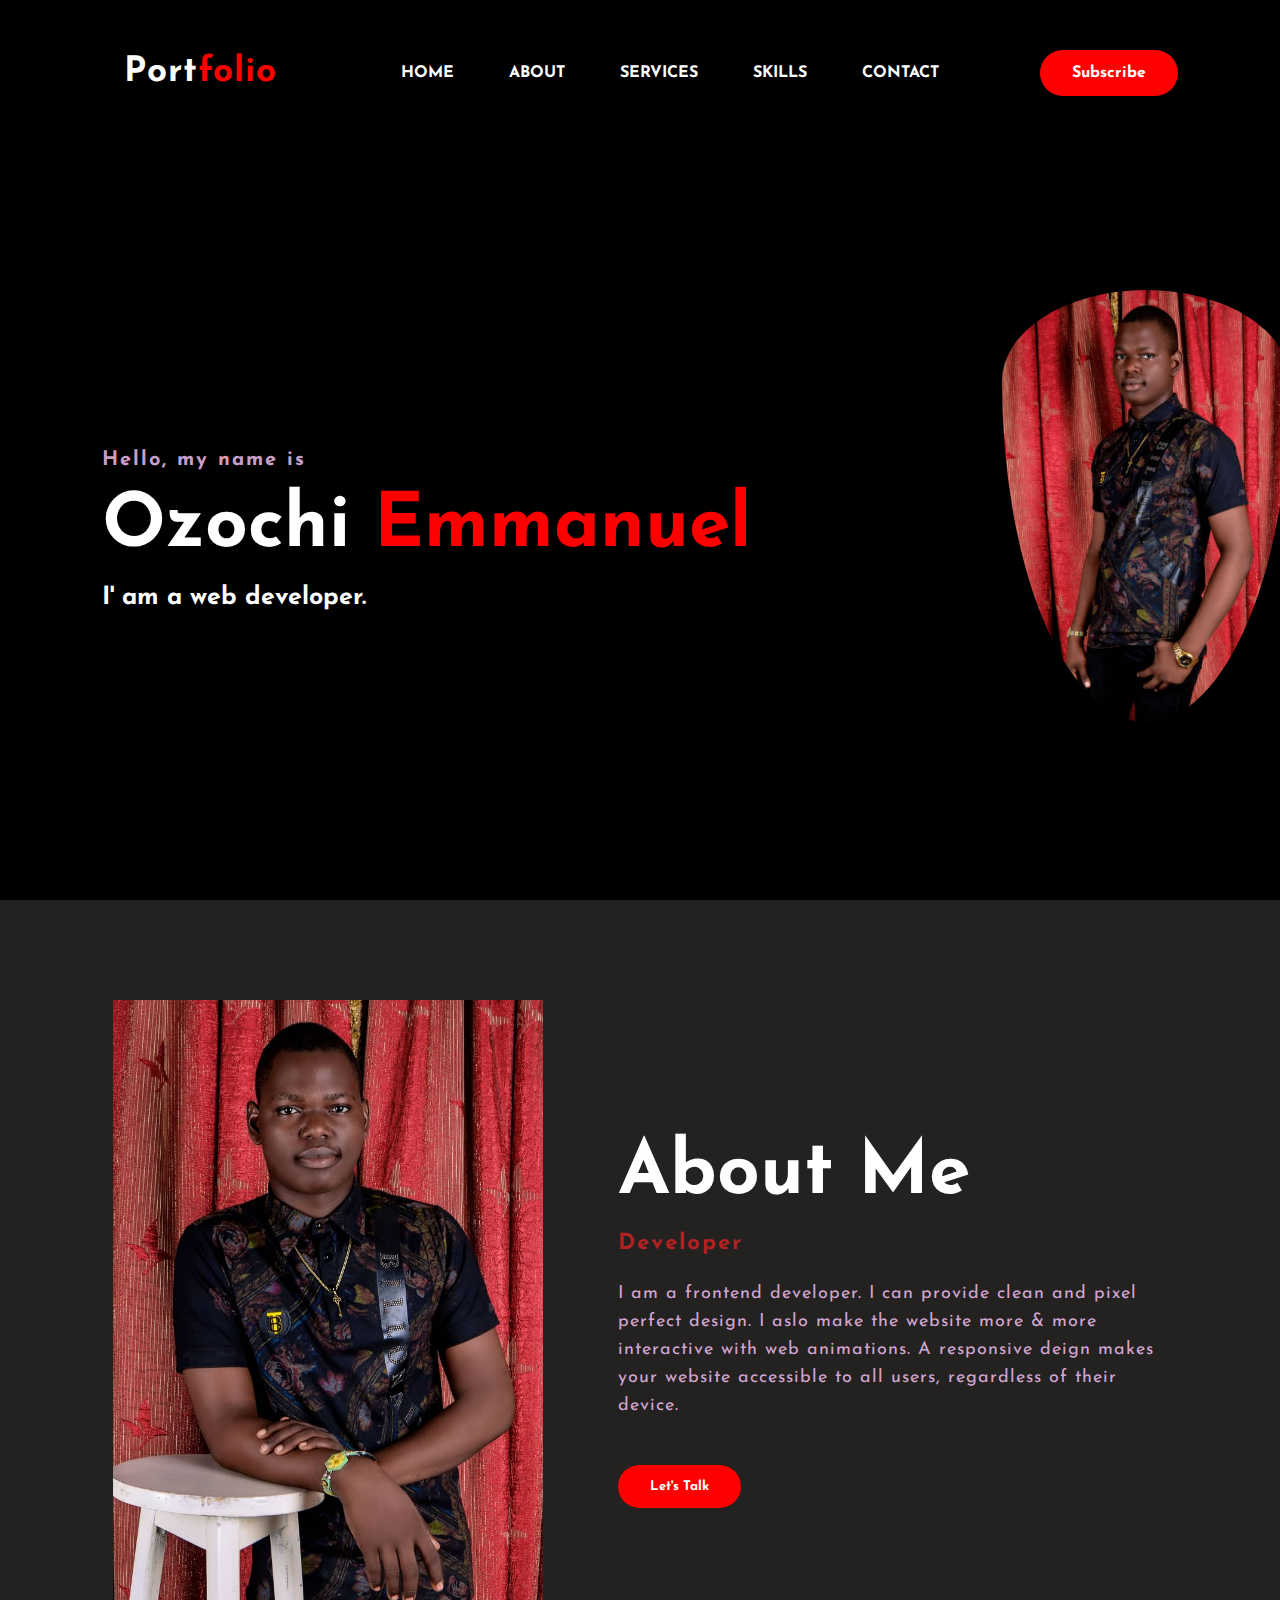
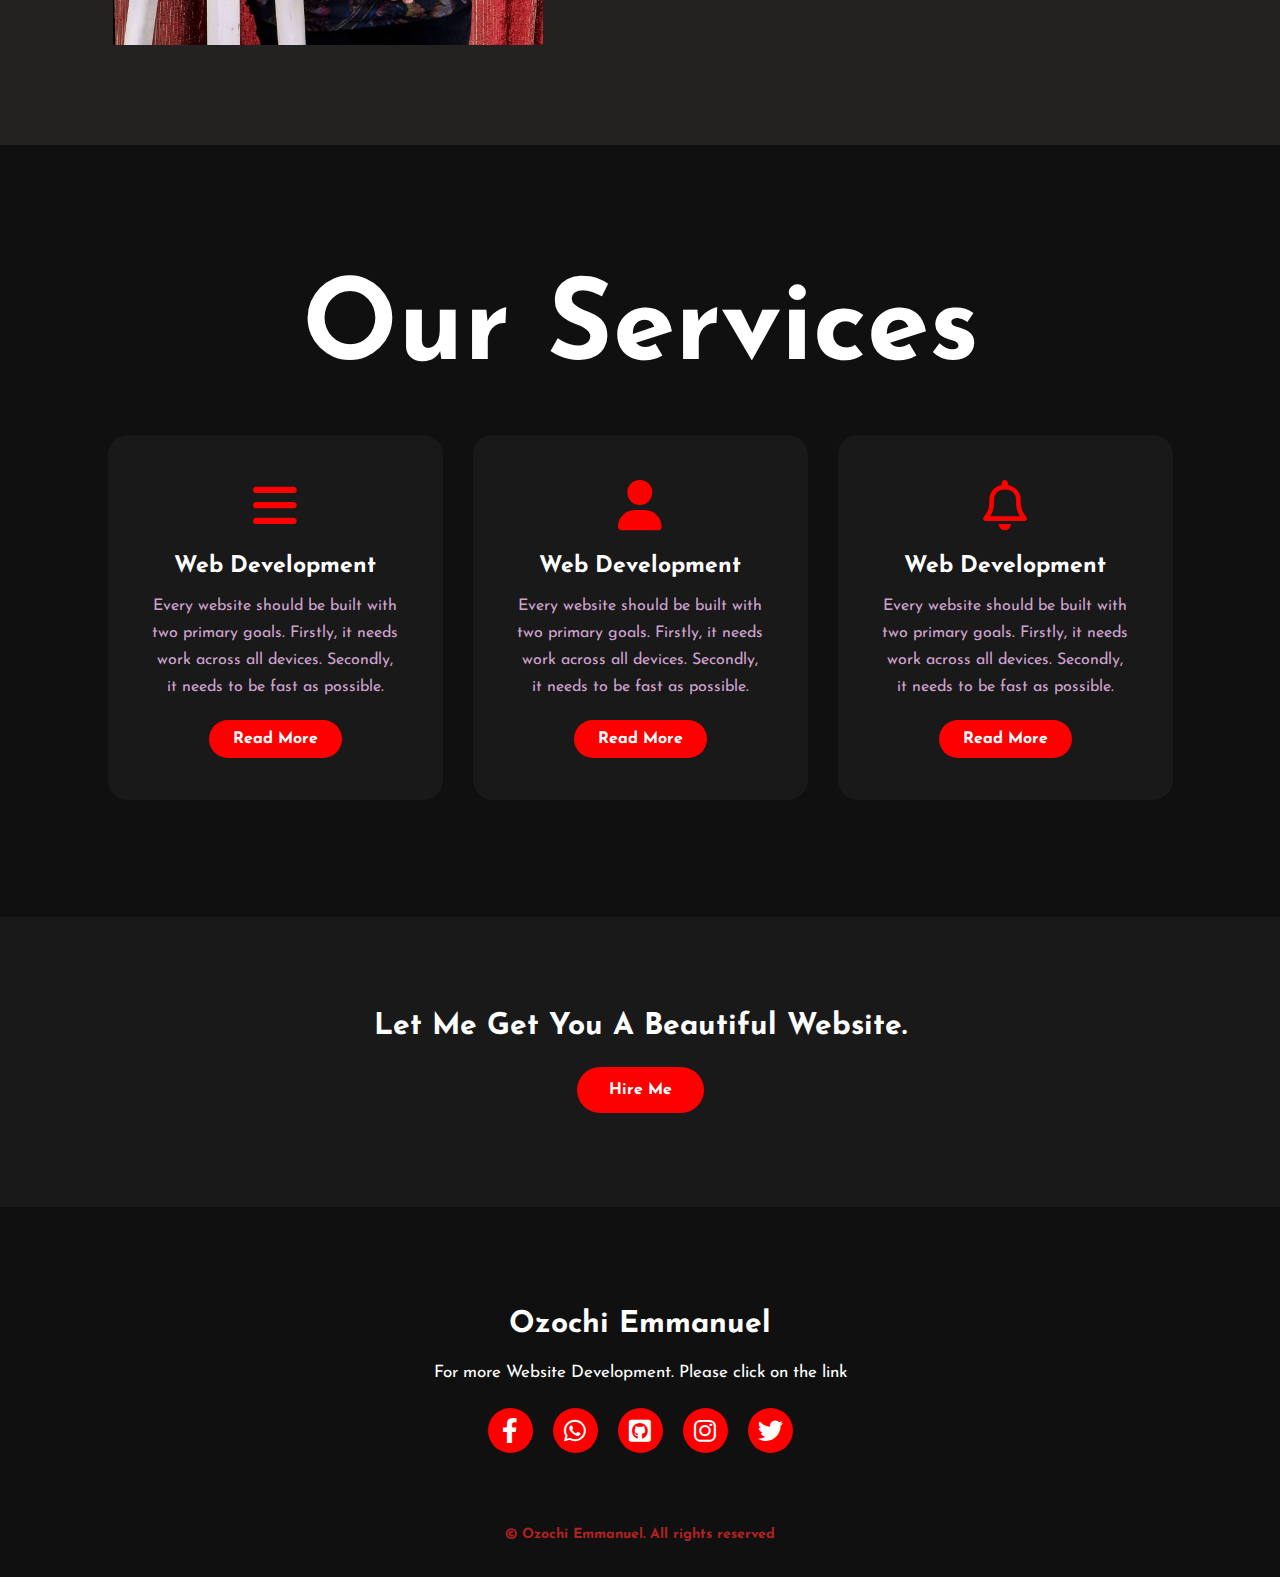
<file: index.html>
<!DOCTYPE html>
<html lang="en">
<head>
    <link rel="stylesheet" href="style.css">
    <meta charset="UTF-8">
    <meta name="viewport" content="width=device-width, initial-scale=1.0">
    <meta http-equiv="X-UA-Compatible" content="IE=edge">
    <link rel="stylesheet" href="fontawesome-free-6.1.1-web/css/all.css">
    <link rel="preconnect" href="https://fonts.gstatic.com">
    <link href="https://fonts.googleapis.com/css2?family=josefin+sans:ital,wght@0,100;0
    ,200;0,300;0,400;0,500;0,600;0,700;1,100;1,200;1,300;1,400;1,500;1,600;1,700&display=swap" rel="stylesheet">
    <title>Portfolio</title>
</head>
<body>
    <!----portfolio section start---->
    <div class="portfolio" id="home"> 
        <nav> 
            <h2 class="logo">Port<span>folio</span></h2>
            <ul> 
                <li><a href="#home">HOME</a></li>
                <li><a href="#about">ABOUT</a></li>
                <li><a href="#service">SERVICES</a></li>
                <li><a href="#skill">SKILLS</a></li>
                <li><a href="contact.html">CONTACT</a></li>
            </ul>

            <a href="#" class="btn" id="subscribe">Subscribe</a>
        </nav>

        <div class="content"> 
            <h4> Hello, my name is</h4>
            <h1>Ozochi <span>Emmanuel</span></h1>
            <h3>I' am a web developer.</h3>
            <img src="../Ozor A.jpg" alt=""> 
        </div>

    </div>

    <!----About section start---->
    <section class="about" id="about">
        <div class="main">
            <img src="Ozor.jpg" alt="" class="pic">
            <div class="about-text">
                <h2>About Me </h2>
                <h5><a style="color: firebrick;">Developer</a></h5>
                <p>
                    I am a frontend developer. I can provide clean and pixel perfect  design. I aslo make the website more & more interactive with web animations.  A responsive deign makes your website accessible to all users, regardless of their device. 
                </p>
                <button type="button"> Let's Talk   </button>
            </div>
        </div>            
    </section>

    <!----service section start----->
    <div class="service" id="service"> 
        <div class="title">
            <h2>Our Services</h2>
        </div>

        <div class="box">
            <div class="card">
                <i class="fas fa-bars"></i>
                <h5>Web Development</h5>
                <div class="pra">
                    <p>
                        Every website should be built with two primary goals. Firstly, it needs <br> work across all devices. Secondly,<br>it needs to be fast as possible.
                    </p>

                    <p style="text-align: center;">
                        <a class="button" href="#">Read More</a>
                    </p>
                </div>
            </div>

            <div class="card">
                <i class="fas fa-user"></i>
                <h5>Web Development</h5>
                <div class="pra">
                    <p>
                        Every website should be built with two primary goals. Firstly, it needs <br> work across all devices. Secondly,<br>it needs to be fast as possible.
                    </p>

                    <p style="text-align: center;">
                        <a class="button" href="service.html">Read More</a>
                    </p>

                </div>
            </div>

            <div class="card">
                <i class="fa-regular fa-bell"></i>
                <h5>Web Development</h5>
                <div class="pra">
                    <p>
                        Every website should be built with two primary goals. Firstly, it needs <br> work across all devices. Secondly,<br>it needs to be fast as possible.
                    </p>

                    <p style="text-align: center;">
                        <a class="button" href="#">Read More</a>
                    </p>
                </div>
            </div>
        </div>
    </div>

    <!----Contact Me----->
    <div class="contact-me" id="skill">
        <p>Let Me Get You A Beautiful Website.</p>
            <a href="contact.html" class="button-two">Hire Me</a>
    </div>

    <!---foooter start--->
    <footer id="subscribe">
        <p>Ozochi Emmanuel</p>
        <p>For more Website Development. Please click on the link</p>
        <div class="social">
            <a href="https://www.facebook.com/youngozo.dopa"><i class="fab fa-facebook-f"></i></a>
            <a href="https://wa.me/+2349032766169"> <i class="fab fa-whatsapp"></i></a>
            <a href="https://github.com/Chidelemmanuel"><i class="fa-brands fa-github-square" id="github"></i>
            <a href="https://www.instagram.com/chidel_emmanuel"><i class="fab fa-instagram"></i></a> 
            <a href="https://www.twitter.com/Ozochi Emmanuel"><i class="fab fa-twitter"></i></a>
        </div>
        <p class="end">  &copy; Ozochi Emmanuel. All rights reserved</p>
    </footer>
</body>
</html>
</file>
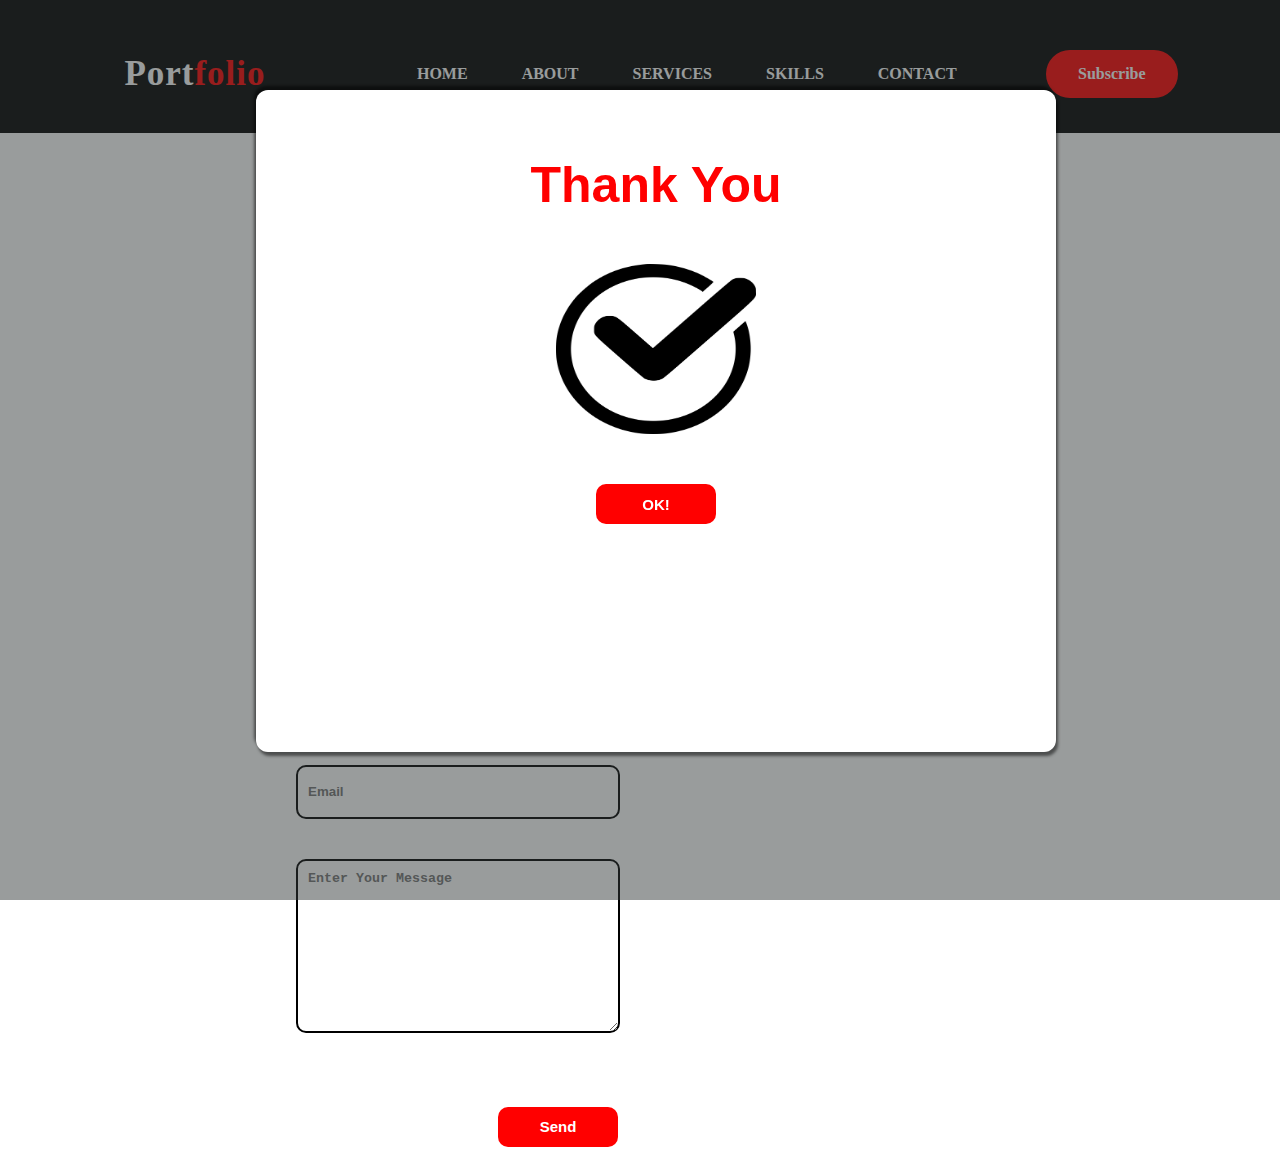
<file: contact.html>
<!DOCTYPE html>
<html lang="en">
<head>
    <link rel="stylesheet" href="fontawesome-free-6.1.1-web/css/all.css">
    <meta charset="UTF-8">
    <meta http-equiv="X-UA-Compatible" content="IE=edge">
    <meta name="viewport" content="width=device-width, initial-scale=1.0">
    <title>Contact us</title>
    <link rel="stylesheet" href="contact.css">
</head>
<body>
    <nav> 
        <h2 class="logo">Port<span>folio</span></h2>
        <ul> 
            <li><a href="index.html">HOME</a></li>
            <li><a href="#about">ABOUT</a></li>
            <li><a href="service.html">SERVICES</a></li>
            <li><a href="#skill">SKILLS</a></li>
            <li><a href="contact.html">CONTACT</a></li>
        </ul>

        <a href="#" class="btn" id="subscribe">Subscribe</a>
    </nav>

    <div class="contact-me">
        <h1>Contact Me</h1>             
        <i class="fa-solid fa-phone" id="icon"></i>

        <h3 class="text">Call Me</h3>
        <p class="para"> +2349032766169</p>

        <i class="fa-solid fa-envelope" id="icon"></i>
        <h3 class="email">Email</h3>
        <p class="mail">emmanuelozochi2019@gmail.com</p>

        <i class="fa-solid fa-location-dot" id="icon"></i>
        <h3 class="location">Location</h3>
        <p class="atani">Atani, Anambra State, Nigeria.</p>

        <center>
            <form action="mailto:emmanuelozochi2019@gmail.com">
                <input type="text" placeholder="Name">
                <input type="email" placeholder="Email">
                <textarea name="message" rows="10" cols="30" placeholder="Enter Your Message"></textarea>
                <br>
                <button class="button">Send</button>
            </form>
        </center> 

        <div class="backdrop"></div>
        <div class="modal">

            <p>Thank You</p>
            
            <section>
                <img src="./Good.png" alt="">

                <a href="index.html">
                    <button class="last-btn">OK!</button>
                </a>

            </section>     

        </div>
    </div>
</body>
</html>
</file>
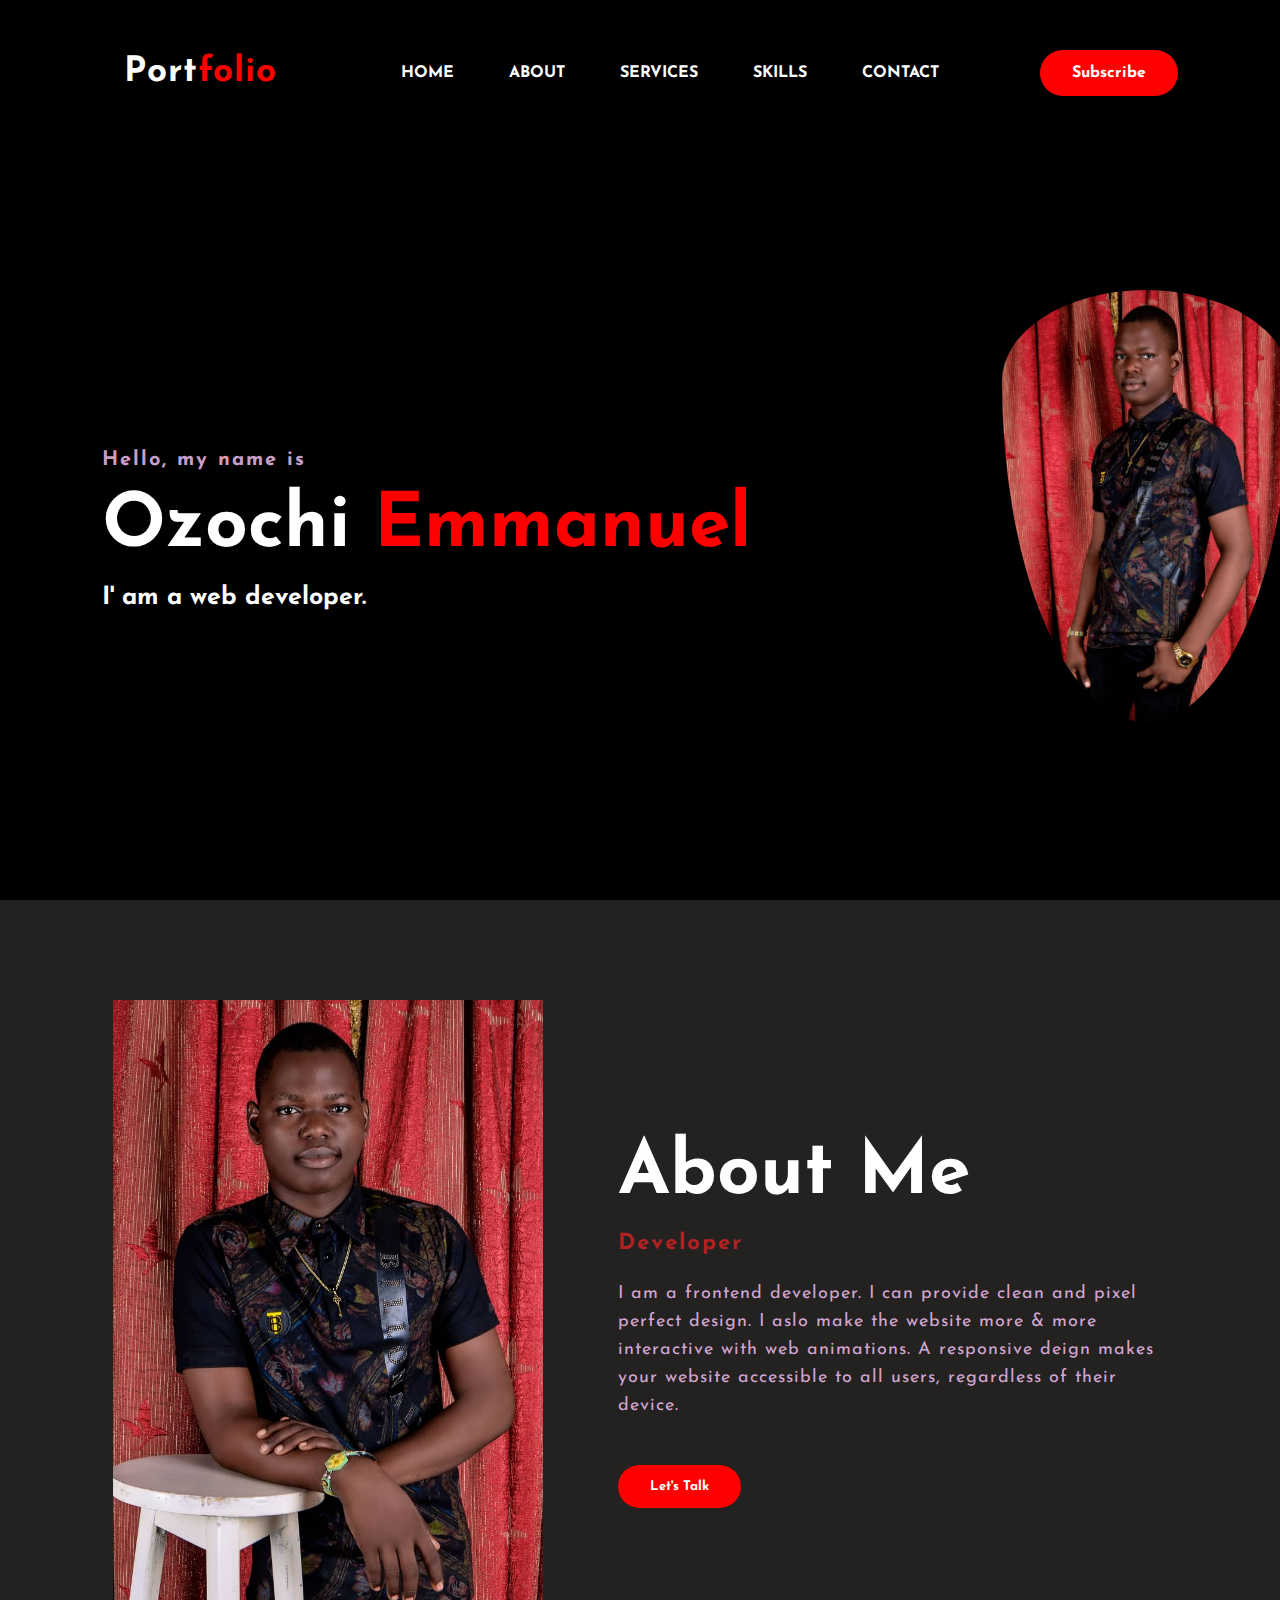
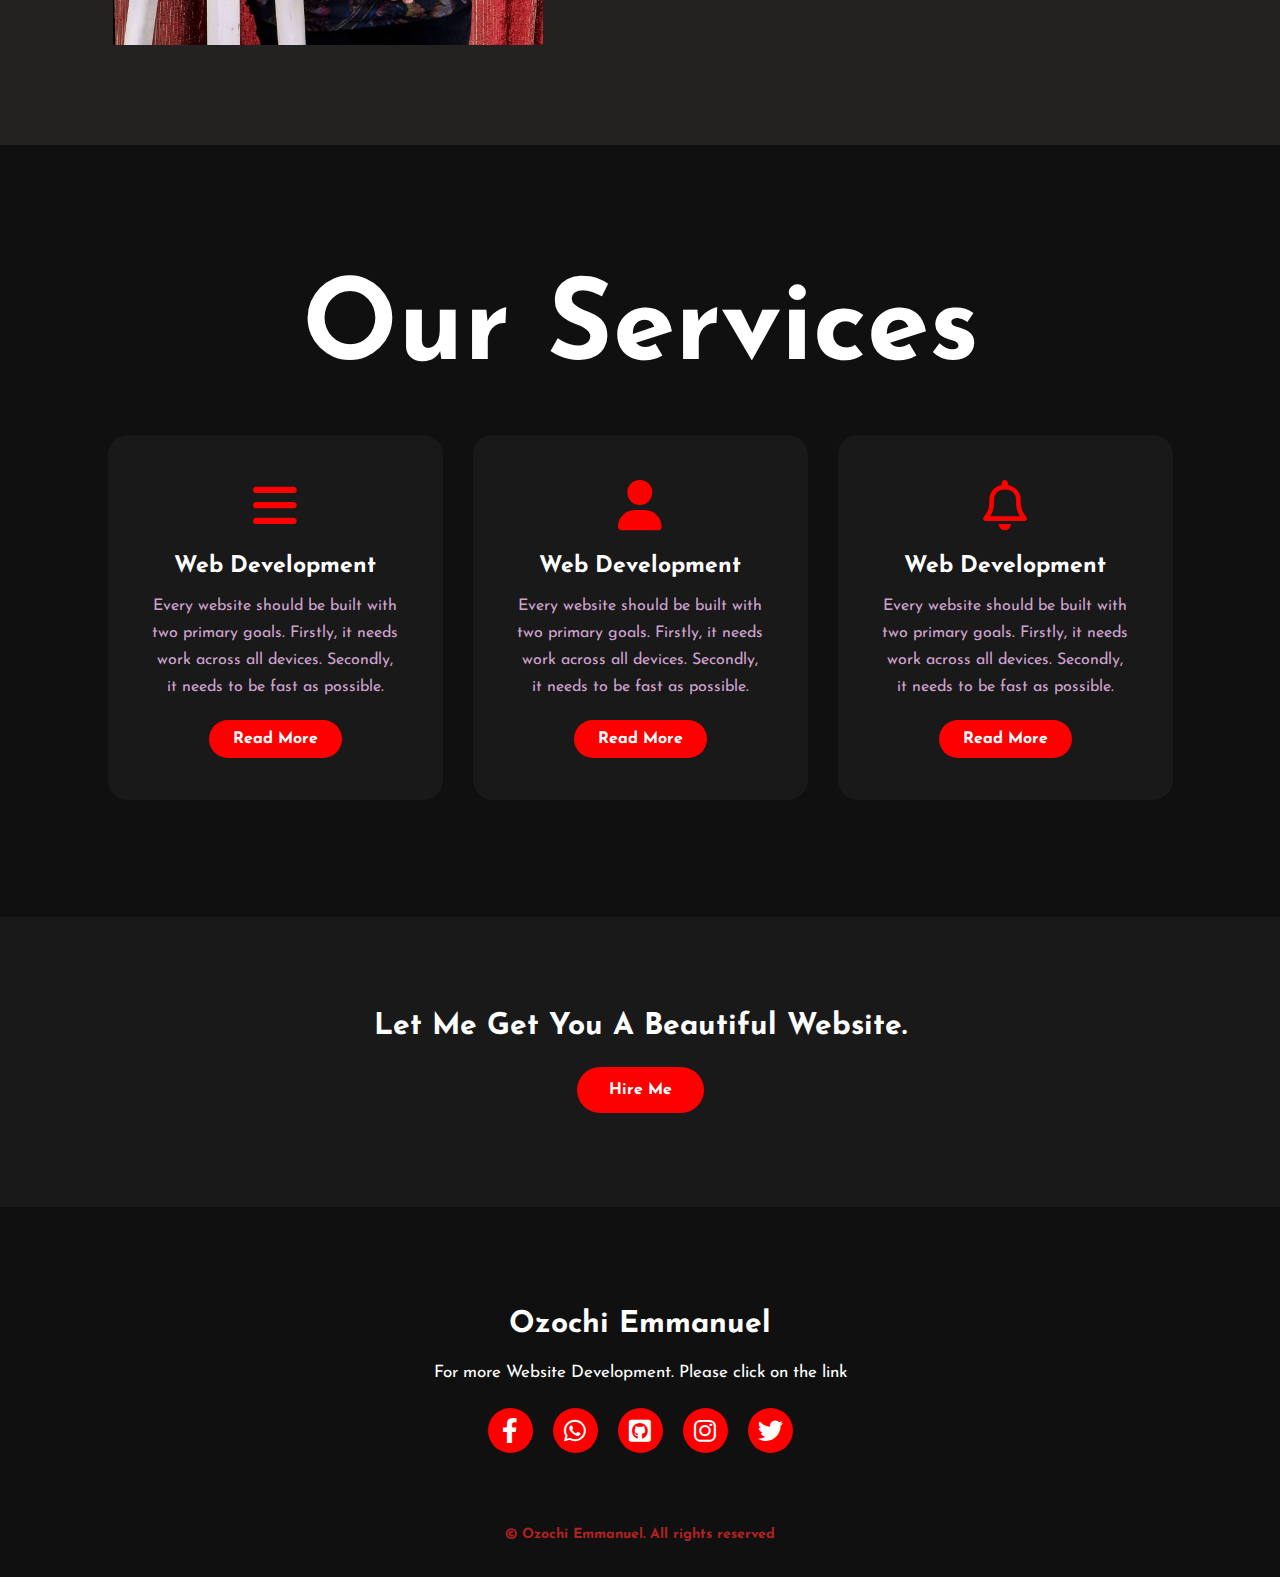
<file: portfolio.html>
<!DOCTYPE html>
<html lang="en">
<head>
    <link rel="stylesheet" href="portfolio.css">
    <meta charset="UTF-8">
    <meta http-equiv="X-UA-Compatible" content="IE=edge">
    <meta name="viewport" content="width=device-width, initial-scale=1.0">
    <link rel="stylesheet" href="fontawesome-free-6.1.1-web/css/all.css">
    <link rel="preconnect" href="https://fonts.gstatic.com">
    <link href="https://fonts.googleapis.com/css2?family=josefin+sans:ital,wght@0,100;0
    ,200;0,300;0,400;0,500;0,600;0,700;1,100;1,200;1,300;1,400;1,500;1,600;1,700&display=swap" rel="stylesheet">
    <title>Portfolio</title>
</head>
<body>
    <!----portfolio section start---->
    <div class="portfolio"> 
        <nav> 
            <h2 class="logo">Port<span>folio</span></h2>
            <ul> 
                <li><a href="#">HOME</a></li>
                <li><a href="#">ABOUT</a></li>
                <li><a href="service.html">SERVICES</a></li>
                <li><a href="#">SKILLS</a></li>
                <li><a href="contact.html">CONTACT</a></li>
            </ul>

            <a href="#" class="btn">Subscribe</a>
        </nav>

        <div class="content"> 
            <h4> Hello, my name is</h4>
            <h1>Ozochi <span>Emmanuel</span></h1>
            <h3>I' am a web developer.</h3>
            <img src="../Ozor A.jpg" alt=""> 
        </div>

    </div>

    <!----About section start---->
    <section class="about">
        <div class="main">
            <img src="Ozor.jpg" alt="" class="pic">
            <div class="about-text">
                <h2>About Me </h2>
                <h5><a style="color: firebrick;">Developer</a></h5>
                <p>
                    I am a frontend developer. I can provide clean and pixel perfect  design. I aslo make the website more & more interactive with web animations.  A responsive deign makes your website accessible to all users, regardless of their device. 
                </p>
                <button type="button"> Let's Talk   </button>
            </div>
        </div>            
    </section>

    <!----service section start----->
    <div class="service"> 
        <div class="title">
            <h2>Our Services</h2>
        </div>

        <div class="box">
            <div class="card">
                <i class="fas fa-bars"></i>
                <h5>Web Development</h5>
                <div class="pra">
                    <p>
                        Every website should be built with two primary goals. Firstly, it needs <br> work across all devices. Secondly,<br>it needs to be fast as possible.
                    </p>

                    <p style="text-align: center;">
                        <a class="button" href="#">Read More</a>
                    </p>
                </div>
            </div>

            <div class="card">
                <i class="fas fa-user"></i>
                <h5>Web Development</h5>
                <div class="pra">
                    <p>
                        Every website should be built with two primary goals. Firstly, it needs <br> work across all devices. Secondly,<br>it needs to be fast as possible.
                    </p>

                    <p style="text-align: center;">
                        <a class="button" href="service.html">Read More</a>
                    </p>

                </div>
            </div>

            <div class="card">
                <i class="fa-regular fa-bell"></i>
                <h5>Web Development</h5>
                <div class="pra">
                    <p>
                        Every website should be built with two primary goals. Firstly, it needs <br> work across all devices. Secondly,<br>it needs to be fast as possible.
                    </p>

                    <p style="text-align: center;">
                        <a class="button" href="#">Read More</a>
                    </p>
                </div>
            </div>
        </div>
    </div>

    <!----Contact Me----->
    <div class="contact-me">
        <p>
            Let Me Get You A Beautiful Website.</p>
            <a href="contact.html" class="button-two">Hire Me</a>
    </div>

    <!---foooter start--->
    <footer>
        <p>Ozochi Emmanuel</p>
        <p>For more Website Development. Please click on the link</p>
        <div class="social">
            <a href="https://www.facebook.com/youngozo.dopa"><i class="fab fa-facebook-f"></i></a>
            <a href="https://wa.me/+2349032766169"> <i class="fab fa-whatsapp"></i></a>
            <a href="https://github.com/Chidelemmanuel"><i class="fa-brands fa-github-square" id="github"></i>
            <a href="https://www.instagram.com/chidel_emmanuel"><i class="fab fa-instagram"></i></a> 
            <a href="https://www.twitter.com/Ozochi Emmanuel"><i class="fab fa-twitter"></i></a>
        </div>
        <p class="end">  &copy; Ozochi Emmanuel. All rights reserved</p>
    </footer>
</body>
</html>
</file>
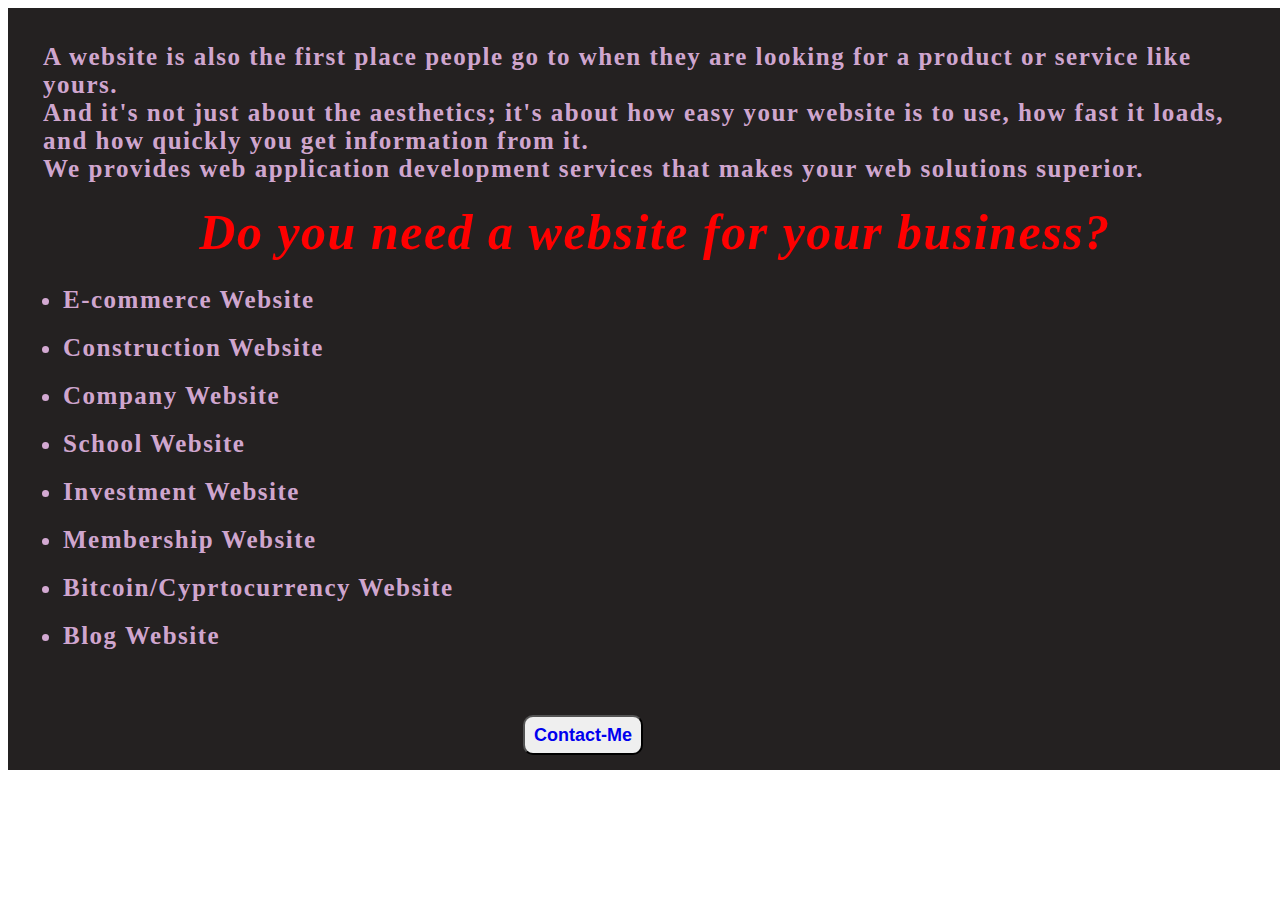
<file: service.html>
<!DOCTYPE html>
<html lang="en">
<head>
    <link rel="stylesheet" href="service.css">
    <meta charset="UTF-8">
    <meta http-equiv="X-UA-Compatible" content="IE=edge">
    <meta name="viewport" content="width=device-width, initial-scale=1.0">
    <title>Service</title>
</head>
<body>
    <section>
        <p>
            A website is also the first place people go to when they are looking for a product or service like yours. <br>
            And it's not just about the aesthetics; it's about how easy your website is to use, how fast it loads, and how quickly you get information from it. <br>
            We provides web application development services that makes your web solutions superior.     
        </p>

        <h1>Do you need a website for your business?</h1>
        <ul>
            <li>E-commerce Website</li>
            <li>Construction Website</li>
            <li>Company Website</li>
            <li>School Website</li>
            <li>Investment Website</li>
            <li>Membership Website</li>
            <li>Bitcoin/Cyprtocurrency Website</li>
            <li> Blog Website</li>
        </ul>

        <button><a href="contact.html">Contact-Me</a></button>
    </section>
</body>
</html>
</file>
<file: style.css>
* {
    font-family: 'Josefin Sans', sans-serif;
    box-sizing: border-box;
    margin: 0;
    padding: 0;
}

html {
    scroll-behavior: smooth;
}

.portfolio {
    height: 100vh;
    width: 100%;
    background-size: cover;
    background-position: center;
    background: black;
}

nav {
    display: flex;
    align-items: center;
    justify-content: space-between;
    padding-top: 45px;
    padding-left: 8%;
    padding-right: 8%;
}

.logo {
    color: white;
    font-size: 35px;
    letter-spacing: 1px;
    cursor: pointer;
    padding: 10px 22px;
}

span {
    color: red;
}

nav ul li {
    display: inline-block;
    list-style-type: none;
    padding: 10px 25px;
}

nav ul li a {  
    color: #fff;
    text-decoration: none;
    font-weight: bolder;
    text-transform: capitalize;
}
  
nav ul li a:hover {
    color: red;
    transition: .4s;
    border-bottom: 5px solid red;
    padding: 3px 0;
}

.btn {
    background-color: red;
    color: #fff;
    text-decoration: none;
    border: 2px solid transparent;
    font-weight: bolder;
    padding: 13px 30px;
    border-radius: 30px;
    transition: .4s;
    cursor: pointer;
}

.btn:hover {
    background-color: transparent;
    border: 2px solid red;
    cursor: pointer; 
}

.portfolio nav {
    background: #000;
    position: fixed;
    top: 0;
    left: 0;
    margin: 0;
    width: 100%;
    z-index: 1;
    box-sizing: border-box;
}

.content {
    position: absolute;
    top: 50%;
    left: 8%;
    transform: scaleY(100%);
}

.content > img {
    position: relative;
    right: -900px;
    top: -620px;
    border-radius: 50%;
    height: 10%;
    width: 40%;
    padding-top: 250px;
}

h1 {
    color: white;
    margin: 20px 0px 20px;
    font-size: 75px;
}

h3 {
    color: white;
    font-size: 25px;
    margin-bottom: 50px;
}

h4 {
    color: #fcfc;
    letter-spacing: 2px;
    font-size: 20px;
}

.about {
    width: 100%; 
    padding: 100px 0px;
    background-color: #242121; 
    height: 100%
}

.about img{
    width: 430px;
    height: auto;
}

.about-text{
    width: 550px;
}

.main {
    width: 1130px;
    max-width: 95%;
    margin: 0px auto;
    display: flex;
    justify-content: space-around;
    align-items: center;
}

.about-text h2 {
    color: #fff;
    font-size: 75px;
    text-transform: capitalize;
    margin-bottom: 20px;
}

.about-text h5 {
    color: #fff;
    letter-spacing: 2px;
    font-size: 22px;
    margin-bottom: 25px;
    text-transform: capitalize;
    padding-right: auto;
}

.about-text p {
    color: #fcfc;
    letter-spacing: 1px;
    font-size: 18px;
    line-height: 28px;
    margin-bottom: 45px;
}

button {
    background-color: red;
    color: #fff;
    text-decoration: none;
    border: 2px solid transparent;
    font-weight: bolder;
    padding: 13px 30px;
    border-radius: 30px;
    transition: .4s;
}

button:hover {
    background-color: transparent;
    border: 2px solid red;
    cursor: pointer; 
}

.service {
    background: #101010;
    width: 100%;
    padding: 100px 0px;
}

.title {
    color: #fff;
    font-size: 75px;
    width: 1130px;
    margin: 30px auto;
    text-align: center;
}

.box {
    display: flex;
    justify-content: center;
    align-items: center;
    min-height: 400px;
}

.card {
    height: 365px;
    width: 335px;
    padding: 20px 35px;
    border-radius: 20px;
    background: #191919;
    margin: 15px;
    position: relative;
    overflow: hidden;
    text-align: center;
}

.card i {
    font-size: 50px;
    display: block;
    text-align: center;
    margin: 25px 0px;
    color: red;
}

h5 {
    color: #fff;
    font-size: 23px;
    margin-bottom: 15px;
}

.pra p {
    color: #fcfc;
    font-size: 16px;
    line-height: 27px;
    margin-bottom: 25px;
}

.card .button, .button-two {
    background-color: red;
    color: #fff;
    text-decoration: none;
    border: 2px solid transparent;
    font-weight: bolder;
    padding: 9px 22px;
    border-radius: 30px;
    /* transition: .4s; */
}

.card .button:hover {
    background-color: transparent;
    border: 2px solid red;
    cursor: pointer;
}

.contact-me {
    width: 100%;
    height: 290px;
    background: #191919;
    display: flex;
    justify-content: center;
    align-items: center;
    flex-direction: column;
}

.contact-me p {
    color: #fff;
    font-size: 30px;
    font-weight: bold;
    margin-bottom: 25px;
}

.contact-me, .button-two {
    color: #fff;
    text-decoration: none;
    border: 2px solid transparent;
    font-weight: bolder;
    padding: 13px 30px;
    transition: .4s;   
}

.contact-me .button-two:hover {
    background-color: transparent;
    border: 2px solid red;
    cursor: pointer;
}

footer {
    position: relative;
    width: 100%;
    height: 370px;
    background: #101010;
    display: flex;
    flex-direction: column;
    align-items: center;
    justify-content: center;
}

footer p:nth-child(1) {
    font-size: 30px;
    color: #fff;
    margin-bottom: 20px;
    font-weight: bolder;
}

footer p:nth-child(2) {
    color: #fff;
    font-size: 17px;
    width: 500px;
    text-align: center;
    line-height: 26px;
    margin-bottom: 0px;
}

.social {
    display: flex;
}

.social a {
    width: 45px;
    height: 45px;
    display: flex;
    justify-content: center;
    align-items: center;
    background-color: red;
    border-radius: 50%;
    margin: 22px 10px;
    color: #fff;
    text-decoration: none;
    font-size: 25px;    
}

.social a:hover {
    transform: scale(1.2);
    transition: .3s;
    background-color: transparent;
    color: white;
    border: 2px solid red;
}

.end {
    position: absolute;
    color: firebrick;
    bottom: 35px;
    font-size: 14px;
    margin-top: 50px;
    font-weight: bolder;
}

@media (max-width: 375px) {
    .portfolio {
        margin: 10px;
    }

    nav {
        display: flex;
        flex-direction: row;
        width: 100%;
    }

    nav h2 {
        font-size: 10px;
    }

    nav ul li{
        display: flex;
        flex-direction: column;
    }

    .content {
        display: flex;
        flex-direction: column;
        width: 100%;
    }

    .about {
        display: flex;
        flex-direction: column;
    }

    .about img {
        width: 430px;
        height: auto;
    }
}
</file>
<file: contact.css>
nav {
    display: flex;
    align-items: center;
    justify-content: space-between;
    padding-top: 15px;
    padding-left: 8%;
    padding-right: 8%;
}

.logo {
    color: white;
    font-size: 35px;
    letter-spacing: 1px;
    cursor: pointer;
    padding: 10px 22px;
}

span {
    color: red;
}

nav ul li {
    display: inline-block;
    list-style-type: none;
    padding: 10px 25px;
}

nav ul li a {  
    color: #fff;
    text-decoration: none;
    font-weight: bolder;
    text-transform: capitalize;
}
  
nav ul li a:hover {
    color: red;
    transition: .4s;
    border-bottom: 5px solid red;
    padding: 3px 0;
}

.btn {
    background-color: red;
    color: #fff;
    text-decoration: none;
    border: 2px solid transparent;
    font-weight: bolder;
    padding: 13px 30px;
    border-radius: 30px;
    transition: .4s;
    cursor: pointer;
}

.btn:hover {
    background-color: transparent;
    border: 2px solid red;
    cursor: pointer; 
}

body nav {
    background: #000;
    position: fixed;
    top: 0;
    left: 0;
    margin: 0;
    width: 100%;
    z-index: 1;
    box-sizing: border-box;
}

.contact-me {
    display: flex;
    justify-content: center;
    align-items: center;
    flex-direction: column;
    font-weight: bolder;
    width: 700px;
    color: #191919;
    padding-top: 20px;
    margin-top: 150px;
    font-family:Verdana, Geneva, Tahoma, sans-serif;
    font-family:'Trebuchet MS', 'Lucida Sans Unicode', 'Lucida Grande', 'Lucida Sans', Arial;
}

h1 {
    color: red;
    margin-bottom: 50px;
    text-align: center;
    padding: 5px;
    margin-left: 120px;
}

#icon {
    font-size: 30px;
    position: relative;
    top: 1px;
    color: red
}

.text {
    position: relative;
    top: -42px;
    left: 74px;
    margin-bottom: 0px;
}

.para {
    position: relative;
    top: -38px;
    left: 95px;
}

.email {
    position: relative;
    top: -42px;
    left: 74px;
    margin-bottom: 0px;
}

.mail {
    position: relative;
    top: -38px;
    left: 175px;
}

.location {
    position: relative;
    top: -42px;
    left: 74px;
    margin-bottom: 0px;
}

.atani {
    position: relative;
    top: -38px;
    left: 145px;
}

form {
    padding: auto;
    margin: auto;
    width: 25rem;
}

input {
    width: 300px;
    height: 30px;
    margin: 20px;
    padding: 10px;
    border-radius: 10px;
    border: 2px solid black;
    font-weight: bolder ;
}

textarea {
    width: 300px;
    margin: 20px;
    padding: 10px;
    border-radius: 10px;
    border: 2px solid black;
    font-weight: bolder;
}

center {
    margin-left: 200px;
    padding: auto;
}

button {
    background: red;
    width: 120px;
    height: 40px;
    border: none;
    border-radius: 10px;
    color: #fff;
    font-weight: 700;
    font-size: 15px;
    margin-left: 200px;
    margin-top: 50px;
    cursor: pointer;
}

button:hover {
    background-color: transparent;
    border: 2px solid red;
    color: red;
}

.backdrop {
    position: fixed;
    /* display: none; */
    top: 0;
    left: 0;
    z-index: 100;
    background-color: rgba(51, 57, 57, 0.5);
    width: 100%;
    height: 100vh;
}

.modal {
    /* display: none;  */
    justify-content: center;
    align-items: center;
    flex-direction: column;
    color: red;
    font-size: 50px;
    text-align: center;
    position: fixed;
    z-index: 200;
    top: 10%;
    left: 20%;
    width: 60%;
    height: 70vh;
    background: #fff;
    padding: 1rem;
    border-radius: 12px;
    box-shadow: 2px 4px 3px rgba(0,0,0,0.5), -2px -4px 3px rgba(0,0,0,0.5);
}

section {
    display: flex;
    justify-content: center;
    align-items: center;
    flex-direction: column;
    font-weight: 700;
}

section > img {
    width: 200px;
    height: 170px;
}

.last-btn {
    margin-left: 0;
}
</file>
<file: portfolio.css>
* {
    font-family: 'Josefin Sans', sans-serif;
    box-sizing: border-box;
    margin: 0;
    padding: 0;
}

.portfolio {
    height: 100vh;
    width: 100%;
  
    background-size: cover;
    background-position: center;
    background: black;
}

    /* @media (max-width:250px) {
        .portfolio {
           
        }
    } */

nav {
    display: flex;
    align-items: center;
    justify-content: space-between;
    padding-top: 45px;
    padding-left: 8%;
    padding-right: 8%;
    /* background-color: #242121;  */
}

.logo {
    color: white;
    font-size: 35px;
    letter-spacing: 1px;
    cursor: pointer;
    padding: 10px 22px;
}

span {
    color: red;
}

nav ul li {
    display: inline-block;
    list-style-type: none;
    padding: 10px 25px;
}

nav ul li a {  
    color: #fff;
    text-decoration: none;
    font-weight: bolder;
    text-transform: capitalize;
}
  
nav ul li a:hover {
    color: red;
    transition: .4s;
    border-bottom: 5px solid red;
    padding: 3px 0;
}

a.btn {
    background-color: red;
    color: #fff;
    text-decoration: none;
    border: 2px solid transparent;
    font-weight: bolder;
    padding: 13px 30px;
    border-radius: 30px;
    transition: .4s;
}

a.btn:hover {
    background-color: transparent;
    border: 2px solid red;
    cursor: pointer; 
}

.content {
    position: absolute;
    top: 50%;
    left: 8%;
    transform: scaleY(100%);
}

.content > img {
    position: relative;
    right: -900px;
    top: -620px;
    border-radius: 50%;
    height: 10%;
    width: 40%;
    padding-top: 250px;
}

/* @media  {
    .content > img {
        display: flex;
        width: 35%;
        flex-direction: column;
    } */

h1 {
    color: white;
    margin: 20px 0px 20px;
    font-size: 75px;
}

h3 {
    color: white;
    font-size: 25px;
    margin-bottom: 50px;
}

h4 {
    color: #fcfc;
    letter-spacing: 2px;
    font-size: 20px;
}

.about {
    width: 100%; 
    padding: 100px 0px;
    background-color: #242121; 
    height: 100%
}

.about img{
    width: 430px;
    height: auto;
}

.about-text{
    width: 550px;
}

.main {
    width: 1130px;
    max-width: 95%;
    margin: 0px auto;
    display: flex;
    justify-content: space-around;
    align-items: center;
}

.about-text h2 {
    color: #fff;
    font-size: 75px;
    text-transform: capitalize;
    margin-bottom: 20px;
}

.about-text h5 {
    color: #fff;
    letter-spacing: 2px;
    font-size: 22px;
    margin-bottom: 25px;
    text-transform: capitalize;
    padding-right: auto;
}

.about-text p {
    color: #fcfc;
    letter-spacing: 1px;
    font-size: 18px;
    line-height: 28px;
    margin-bottom: 45px;
}

button {
    background-color: red;
    color: #fff;
    text-decoration: none;
    border: 2px solid transparent;
    font-weight: bolder;
    padding: 13px 30px;
    border-radius: 30px;
    transition: .4s;
}

button:hover {
    background-color: transparent;
    border: 2px solid red;
    cursor: pointer; 
}

.service {
    background: #101010;
    width: 100%;
    padding: 100px 0px;
}

.title {
    color: #fff;
    font-size: 75px;
    width: 1130px;
    margin: 30px auto;
    text-align: center;
}

.box {
    display: flex;
    justify-content: center;
    align-items: center;
    min-height: 400px;
}

.card {
    height: 365px;
    width: 335px;
    padding: 20px 35px;
    border-radius: 20px;
    background: #191919;
    margin: 15px;
    position: relative;
    overflow: hidden;
    text-align: center;
}

.card i {
    font-size: 50px;
    display: block;
    text-align: center;
    margin: 25px 0px;
    color: red;
}

h5 {
    color: #fff;
    font-size: 23px;
    margin-bottom: 15px;
}

.pra p {
    color: #fcfc;
    font-size: 16px;
    line-height: 27px;
    margin-bottom: 25px;
}

.card .button, .button-two {
    background-color: red;
    color: #fff;
    text-decoration: none;
    border: 2px solid transparent;
    font-weight: bolder;
    padding: 9px 22px;
    border-radius: 30px;
    /* transition: .4s; */
}

.card .button:hover {
    background-color: transparent;
    border: 2px solid red;
    cursor: pointer;
}

.contact-me {
    width: 100%;
    height: 290px;
    background: #191919;
    display: flex;
    justify-content: center;
    align-items: center;
    flex-direction: column;
}

.contact-me p {
    color: #fff;
    font-size: 30px;
    font-weight: bold;
    margin-bottom: 25px;
}

.contact-me, .button-two {
    color: #fff;
    text-decoration: none;
    border: 2px solid transparent;
    font-weight: bolder;
    padding: 13px 30px;
    transition: .4s;   
}

.contact-me .button-two:hover {
    background-color: transparent;
    border: 2px solid red;
    cursor: pointer;
}

footer {
    position: relative;
    width: 100%;
    height: 370px;
    background: #101010;
    display: flex;
    flex-direction: column;
    align-items: center;
    justify-content: center;
}

footer p:nth-child(1) {
    font-size: 30px;
    color: #fff;
    margin-bottom: 20px;
    font-weight: bolder;
}

footer p:nth-child(2) {
    color: #fff;
    font-size: 17px;
    width: 500px;
    text-align: center;
    line-height: 26px;
    margin-bottom: 0px;
}

.social {
    display: flex;
}

.social a {
    width: 45px;
    height: 45px;
    display: flex;
    justify-content: center;
    align-items: center;
    background-color: red;
    border-radius: 50%;
    margin: 22px 10px;
    color: #fff;
    text-decoration: none;
    font-size: 25px;    
}

.social a:hover {
    transform: scale(1.2);
    transition: .3s;
    color: #fff;
}

.end {
    position: absolute;
    color: firebrick;
    bottom: 35px;
    font-size: 14px;
    margin-top: 50px;
    font-weight: bolder;
}
</file>
<file: service.css>
section {
    width: 100%; 
    padding: 15px;
    margin: 0px;
    background-color: #242121; 
    height: 100%;
    color: #fcfc;
    font-size: 25px;
    letter-spacing: 1.5px;
    font-weight: bolder;
}

p {
    margin: 20px;
}

h1 {
    text-align: center;
    color: red;
    font-style: italic;
    font-weight: bolder;
    margin: 20px 20px;
}

ul li {
    margin-bottom: 20px;
}

button {
    border-radius: 10px;
    color: red;
    font-weight: bolder;
    font-size: 18px;
    width: 120px;
    height: 40px;
    margin-top: 40px;
    margin-left: 500px;
}

a {
    text-decoration: none;
}

button:hover {
    background-color: transparent;
    border: 2px solid red;
    color: red;
}
</file>
